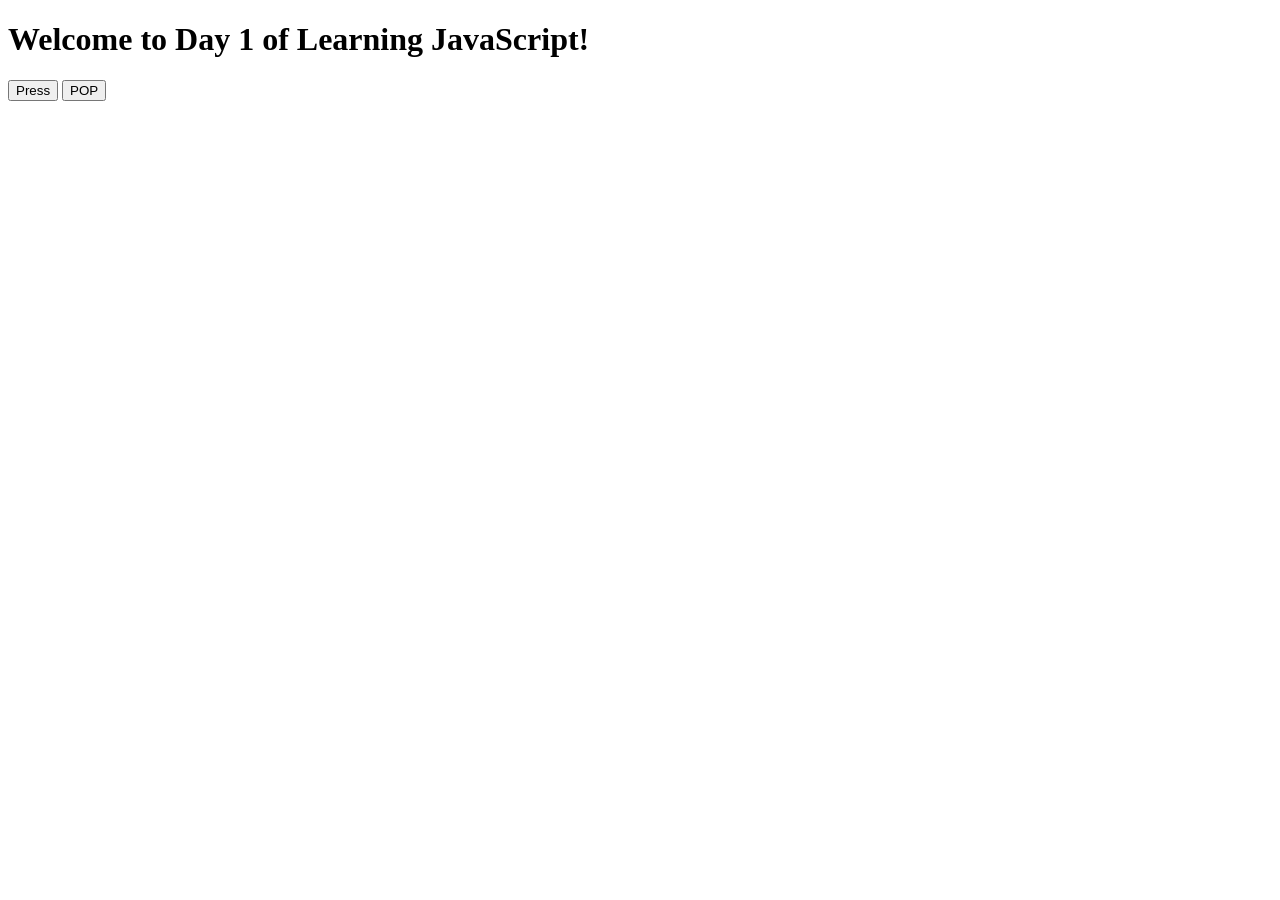
<file: Day1/index.html>
<!DOCTYPE html>

<html>
    <head>
        <title>DAY 1 of Learning JavaScript</title>
        
        </head>


        <body>
            <h1>Welcome to Day 1 of Learning JavaScript!</h1>
            
            <button onclick="hello()">Press</button>
            <button onclick="pop()">POP</button>
            <script>
                function hello(){
                    alert("Hello buddy");
                }
                function pop(){
                    alert("POP");
                }
                </script>
        </body>
</html>
</file>
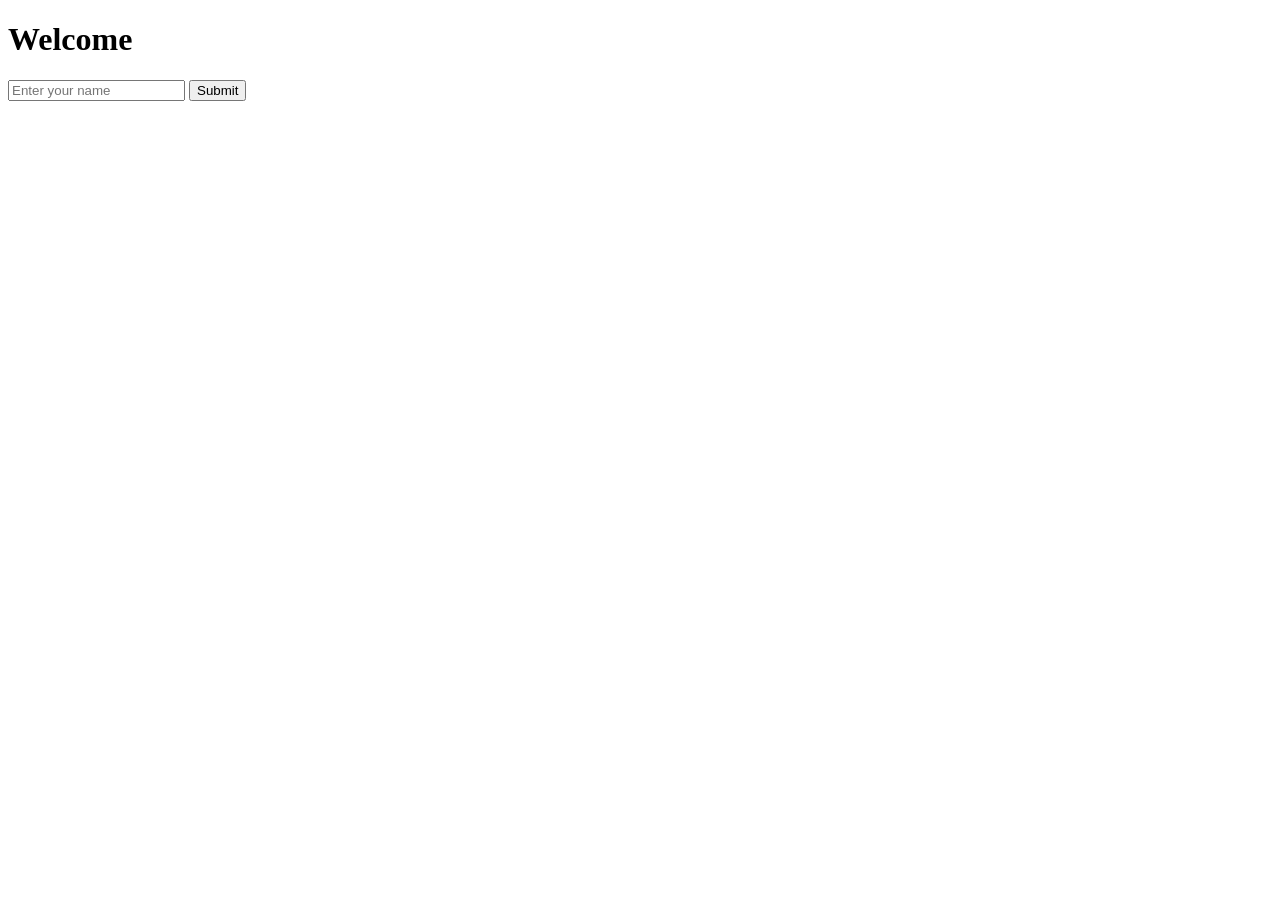
<file: Day10/index.html>
<!DOCTYPE html>
<html>
<head>
    <title>Simple App</title>
</head>
<body>

    <h1>Welcome</h1>

    <input type="text" id="name" placeholder="Enter your name">

    <button onclick="showMessage()">Submit</button>

    <p id="message"></p>

    <script src="script.js"></script>
</body>
</html>
</file>
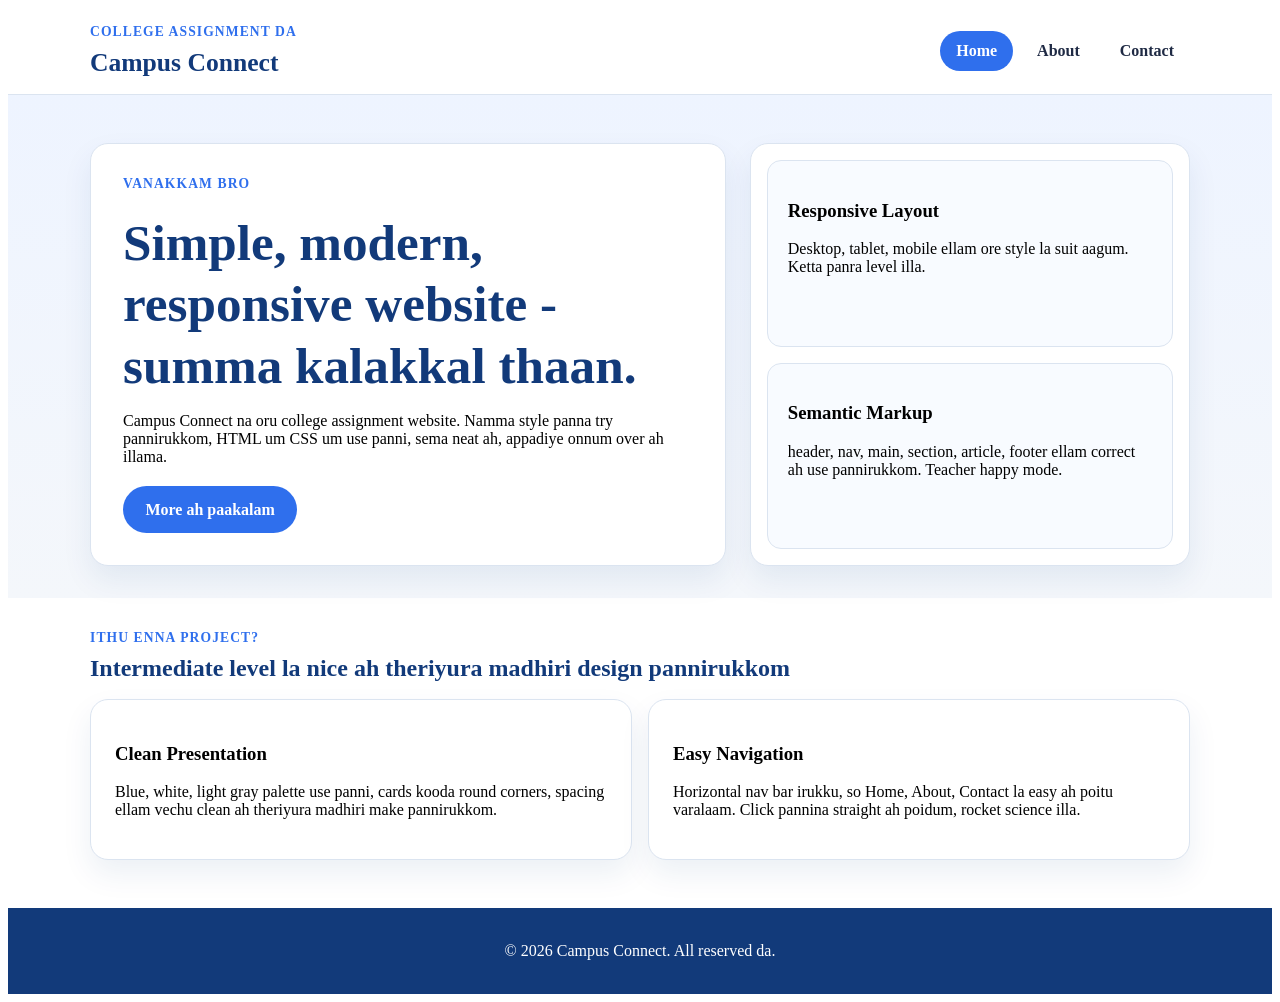
<file: Day3/index.html>
<!DOCTYPE html>
<html lang="en">
<head>
    <meta charset="UTF-8">
    <meta name="viewport" content="width=device-width, initial-scale=1.0">
    <meta name="description" content="Oru responsive multi-page college website HTML5 and CSS3 la build pannirukkom.">
    <title>Campus Connect | Home</title>
    <link rel="stylesheet" href="style.css">
</head>
<body>
    <header class="site-header">
        <div class="container header-bar">
            <div>
                <p class="eyebrow">College Assignment da</p>
                <h1 class="site-title">Campus Connect</h1>
            </div>
            <nav class="site-nav" aria-label="Primary navigation">
                <a href="index.html" class="active">Home</a>
                <a href="about.html">About</a>
                <a href="contact.html">Contact</a>
            </nav>
        </div>
    </header>

    <main>
        <section class="hero">
            <div class="container hero-grid">
                <article class="hero-content">
                    <p class="eyebrow">Vanakkam bro</p>
                    <h2>Simple, modern, responsive website - summa kalakkal thaan.</h2>
                    <p>
                        Campus Connect na oru college assignment website. Namma style panna try pannirukkom,
                        HTML um CSS um use panni, sema neat ah, appadiye onnum over ah illama.
                    </p>
                    <a href="about.html" class="button primary-button">More ah paakalam</a>
                </article>

                <aside class="hero-panel" aria-label="Website highlights">
                    <div class="stat-card">
                        <h3>Responsive Layout</h3>
                        <p>Desktop, tablet, mobile ellam ore style la suit aagum. Ketta panra level illa.</p>
                    </div>
                    <div class="stat-card">
                        <h3>Semantic Markup</h3>
                        <p>header, nav, main, section, article, footer ellam correct ah use pannirukkom. Teacher happy mode.</p>
                    </div>
                </aside>
            </div>
        </section>

        <section class="container content-section">
            <div class="section-heading">
                <p class="eyebrow">Ithu enna project?</p>
                <h2>Intermediate level la nice ah theriyura madhiri design pannirukkom</h2>
            </div>

            <div class="grid two-column-grid">
                <article class="card">
                    <h3>Clean Presentation</h3>
                    <p>
                        Blue, white, light gray palette use panni, cards kooda round corners, spacing ellam vechu
                        clean ah theriyura madhiri make pannirukkom.
                    </p>
                </article>
                <article class="card">
                    <h3>Easy Navigation</h3>
                    <p>
                        Horizontal nav bar irukku, so Home, About, Contact la easy ah poitu varalaam. Click pannina
                        straight ah poidum, rocket science illa.
                    </p>
                </article>
            </div>
        </section>
    </main>

    <footer class="site-footer">
        <div class="container">
            <p>&copy; 2026 Campus Connect. All reserved da.</p>
        </div>
    </footer>
</body>
</html>
</file>
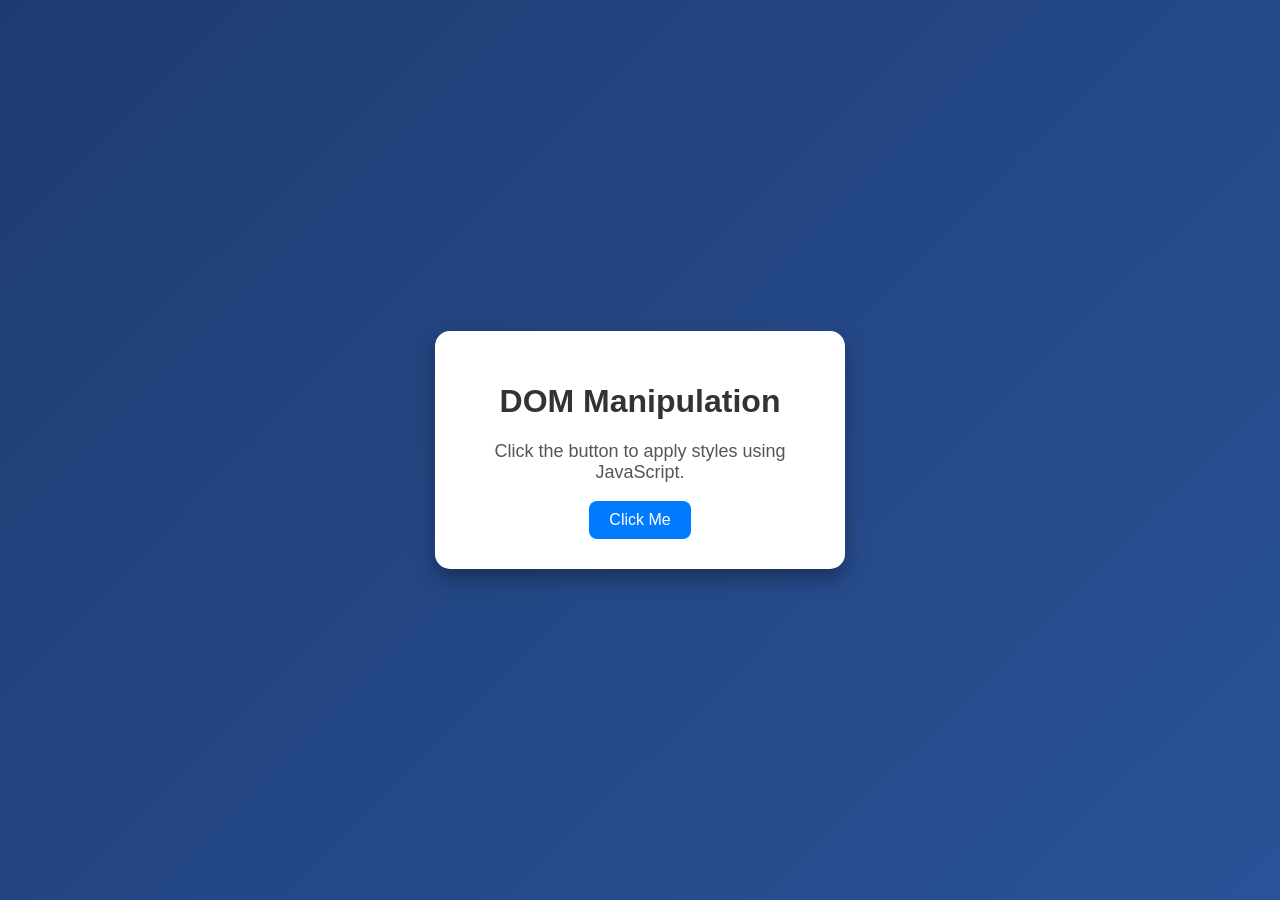
<file: Day7/index.html>
<!DOCTYPE html>
<html lang="en">
<head>
    <meta charset="UTF-8">
    <meta name="viewport" content="width=device-width, initial-scale=1.0">
    <title>DOM Styling using JavaScript</title>
</head>
<body>

    <div id="box">
        <h1 id="title">DOM Manipulation</h1>
        <p id="text">Click the button to apply styles using JavaScript.</p>
        <button id="btn">Click Me</button>
    </div>

    <script src="style.js"></script>
</body>
</html>
</file>
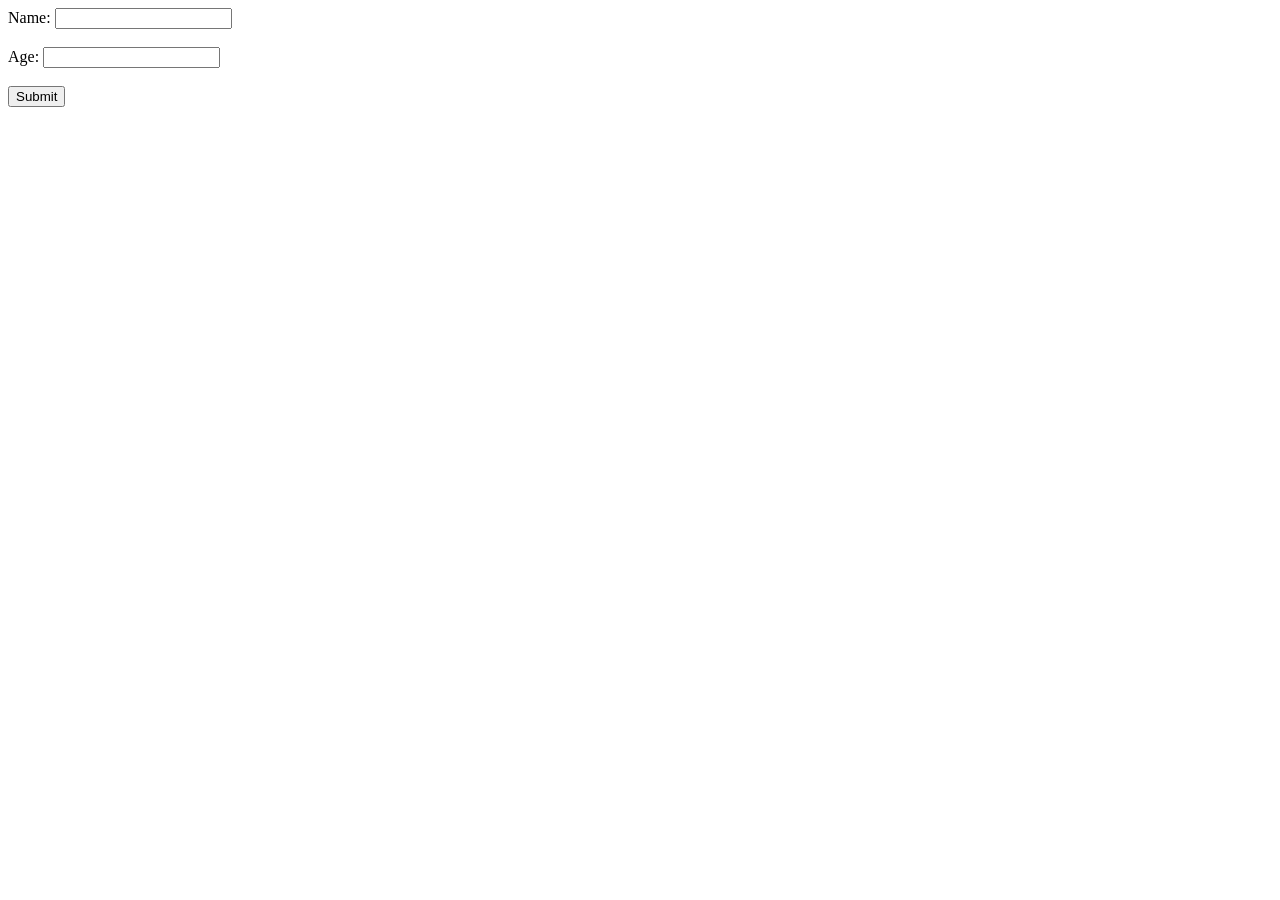
<file: Day8/index.html>
<!DOCTYPE html>
<html lang="en">
<head>
    <meta charset="UTF-8">
    <meta name="viewport" content="width=device-width, initial-scale=1.0">
    <title>Form Validation</title>
</head>
<body>
    <form onsubmit="return validate()">

        Name:
        <input type ="text" id="name">
        <br><br>
        Age:
        <input type="number" id="age">
        <br><br>
        <input type="submit" value="Submit">
    </form>

    <script src ="script.js"></script>
</body>
</html>
</file>
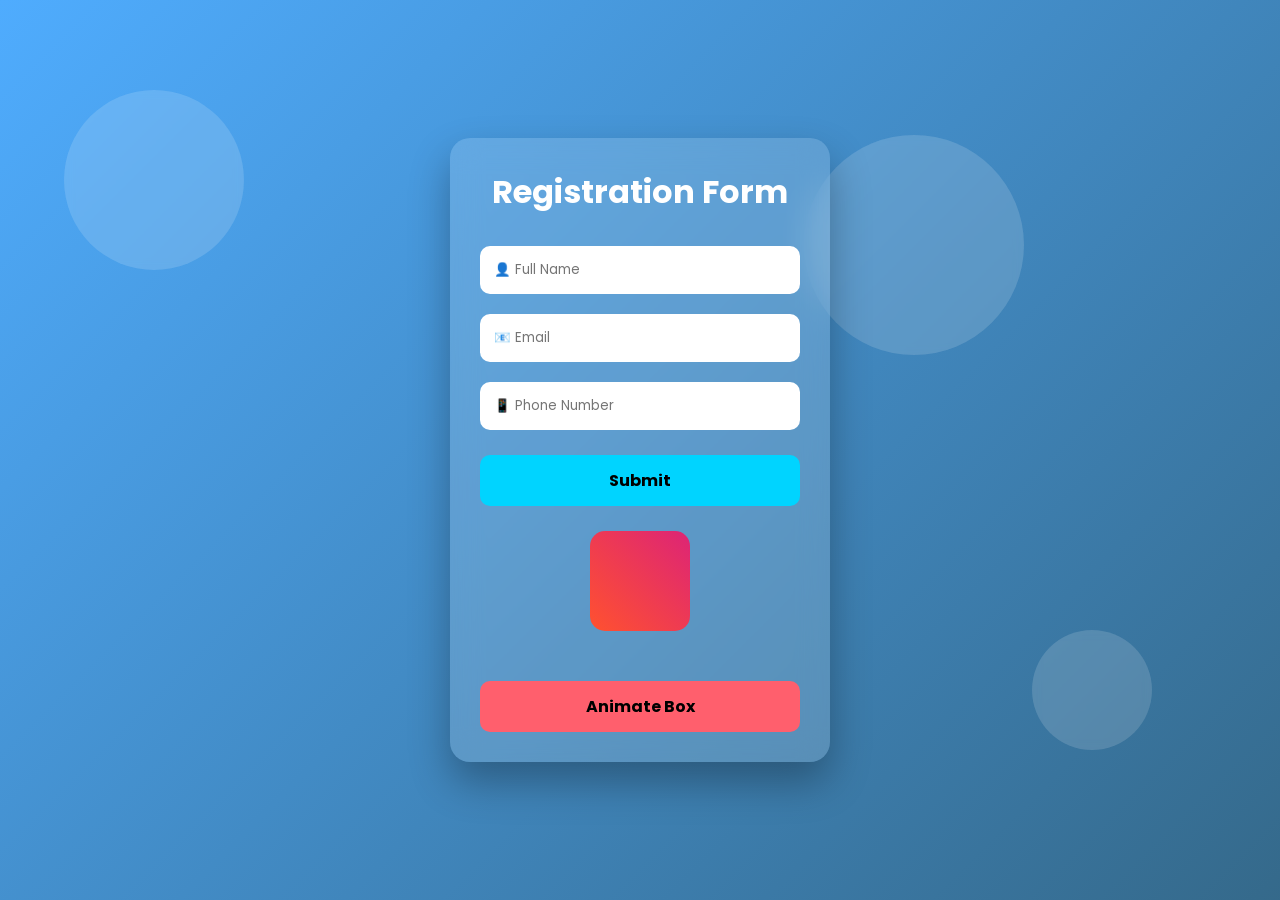
<file: Day9/index.html>
<!DOCTYPE html>
<html lang="en">
<head>
<meta charset="UTF-8">
<meta name="viewport" content="width=device-width, initial-scale=1.0">
<title>Interactive Form Validation</title>

<link rel="stylesheet" href="style.css">

<link rel="preconnect" href="https://fonts.googleapis.com">
<link href="https://fonts.googleapis.com/css2?family=Poppins:wght@300;500;700&display=swap" rel="stylesheet">

</head>

<body>

<div class="bg">
<div class="circle c1"></div>
<div class="circle c2"></div>
<div class="circle c3"></div>
</div>

<div class="container">

<h1>Registration Form</h1>

<form id="form" onsubmit="return validateForm()">

<input type="text" id="name" placeholder="👤 Full Name">

<input type="text" id="email" placeholder="📧 Email">

<input type="text" id="phone" placeholder="📱 Phone Number">

<button type="submit">Submit</button>

</form>

<p id="msg"></p>

<div id="box"></div>

<button class="btn2" onclick="toggleBox()">Animate Box</button>

</div>

<script src="script.js"></script>

</body>
</html>
</file>
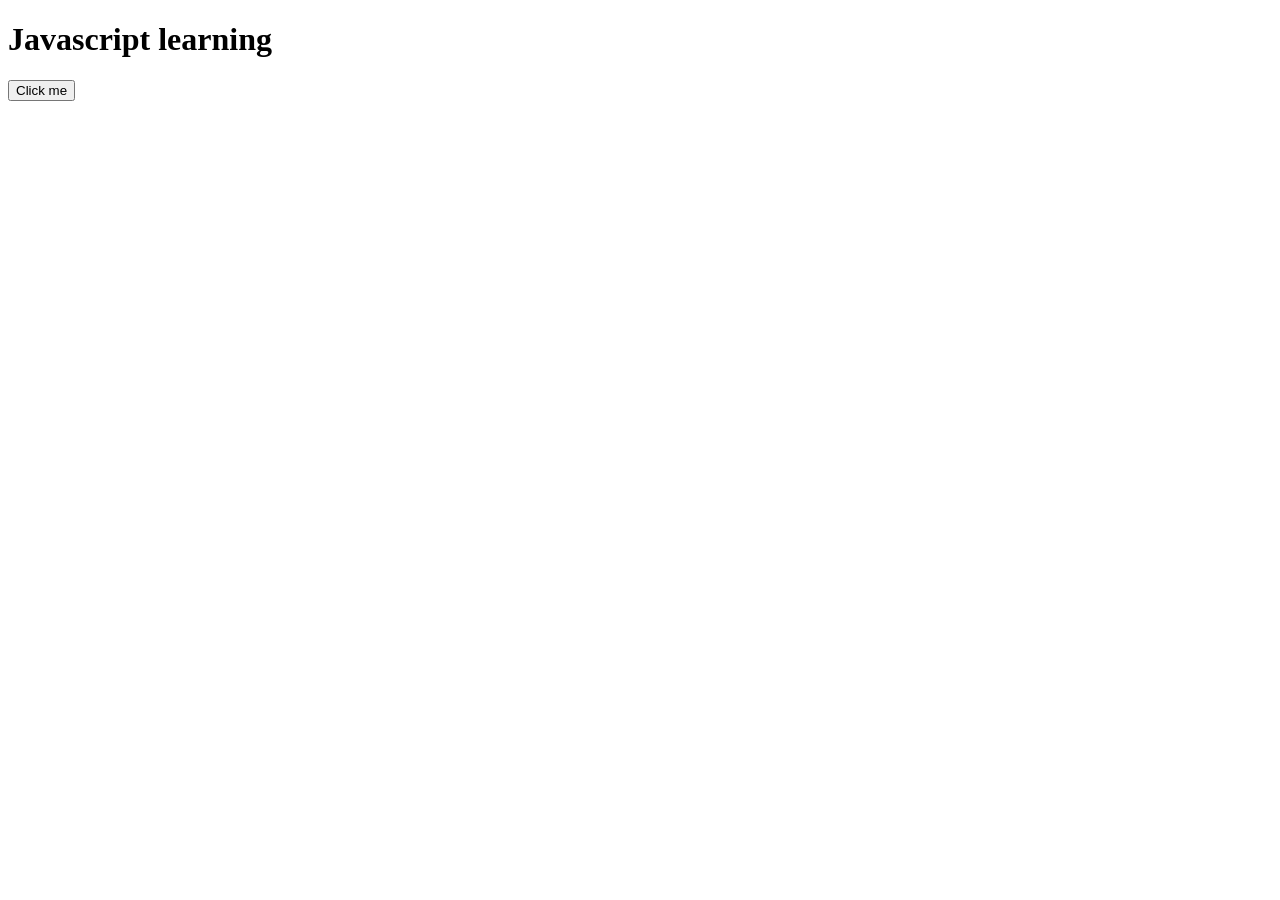
<file: Day2/day2.html>
<!DOCTYPE html>
<html lang="en">
<head>
    <meta charset="UTF-8">
    <meta name="viewport" content="width=device-width, initial-scale=1.0">
    <title>Document</title>
</head>
<body>
    <h1>Javascript learning</h1>

    <button onclick="input()"> Click me</button>
    <script>function input(){
        let name = prompt("What is your name?");
        alert("Hello"+name);
    }</script>

</body>
</html>
</file>
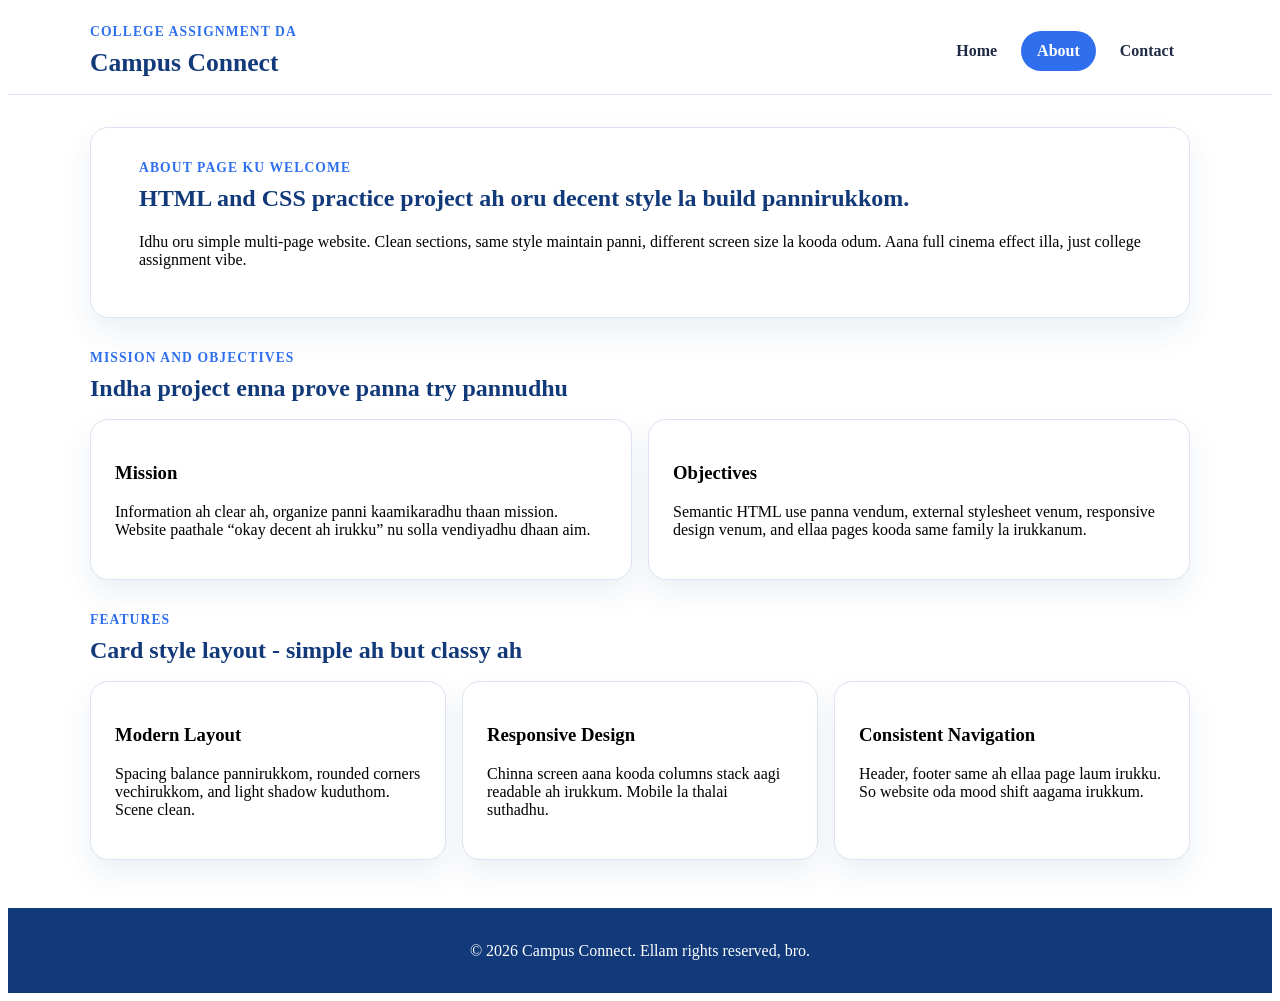
<file: Day3/about.html>
<!DOCTYPE html>
<html lang="en">
<head>
    <meta charset="UTF-8">
    <meta name="viewport" content="width=device-width, initial-scale=1.0">
    <meta name="description" content="Responsive Campus Connect college project oda About page, Thanglish style la.">
    <title>Campus Connect | About</title>
    <link rel="stylesheet" href="style.css">
</head>
<body>
    <header class="site-header">
        <div class="container header-bar">
            <div>
                <p class="eyebrow">College Assignment da</p>
                <h1 class="site-title">Campus Connect</h1>
            </div>
            <nav class="site-nav" aria-label="Primary navigation">
                <a href="index.html">Home</a>
                <a href="about.html" class="active">About</a>
                <a href="contact.html">Contact</a>
            </nav>
        </div>
    </header>

    <main>
        <section class="page-banner">
            <div class="container">
                <p class="eyebrow">About page ku welcome</p>
                <h2>HTML and CSS practice project ah oru decent style la build pannirukkom.</h2>
                <p>
                    Idhu oru simple multi-page website. Clean sections, same style maintain panni,
                    different screen size la kooda odum. Aana full cinema effect illa, just college assignment vibe.
                </p>
            </div>
        </section>

        <section class="container content-section">
            <div class="section-heading">
                <p class="eyebrow">Mission and objectives</p>
                <h2>Indha project enna prove panna try pannudhu</h2>
            </div>

            <div class="grid two-column-grid">
                <article class="card">
                    <h3>Mission</h3>
                    <p>
                        Information ah clear ah, organize panni kaamikaradhu thaan mission. Website paathale
                        “okay decent ah irukku” nu solla vendiyadhu dhaan aim.
                    </p>
                </article>
                <article class="card">
                    <h3>Objectives</h3>
                    <p>
                        Semantic HTML use panna vendum, external stylesheet venum, responsive design venum,
                        and ellaa pages kooda same family la irukkanum.
                    </p>
                </article>
            </div>
        </section>

        <section class="container content-section">
            <div class="section-heading">
                <p class="eyebrow">Features</p>
                <h2>Card style layout - simple ah but classy ah</h2>
            </div>

            <div class="grid feature-grid">
                <article class="feature-card">
                    <h3>Modern Layout</h3>
                    <p>Spacing balance pannirukkom, rounded corners vechirukkom, and light shadow kuduthom. Scene clean.</p>
                </article>
                <article class="feature-card">
                    <h3>Responsive Design</h3>
                    <p>Chinna screen aana kooda columns stack aagi readable ah irukkum. Mobile la thalai suthadhu.</p>
                </article>
                <article class="feature-card">
                    <h3>Consistent Navigation</h3>
                    <p>Header, footer same ah ellaa page laum irukku. So website oda mood shift aagama irukkum.</p>
                </article>
            </div>
        </section>
    </main>

    <footer class="site-footer">
        <div class="container">
            <p>&copy; 2026 Campus Connect. Ellam rights reserved, bro.</p>
        </div>
    </footer>
</body>
</html>
</file>
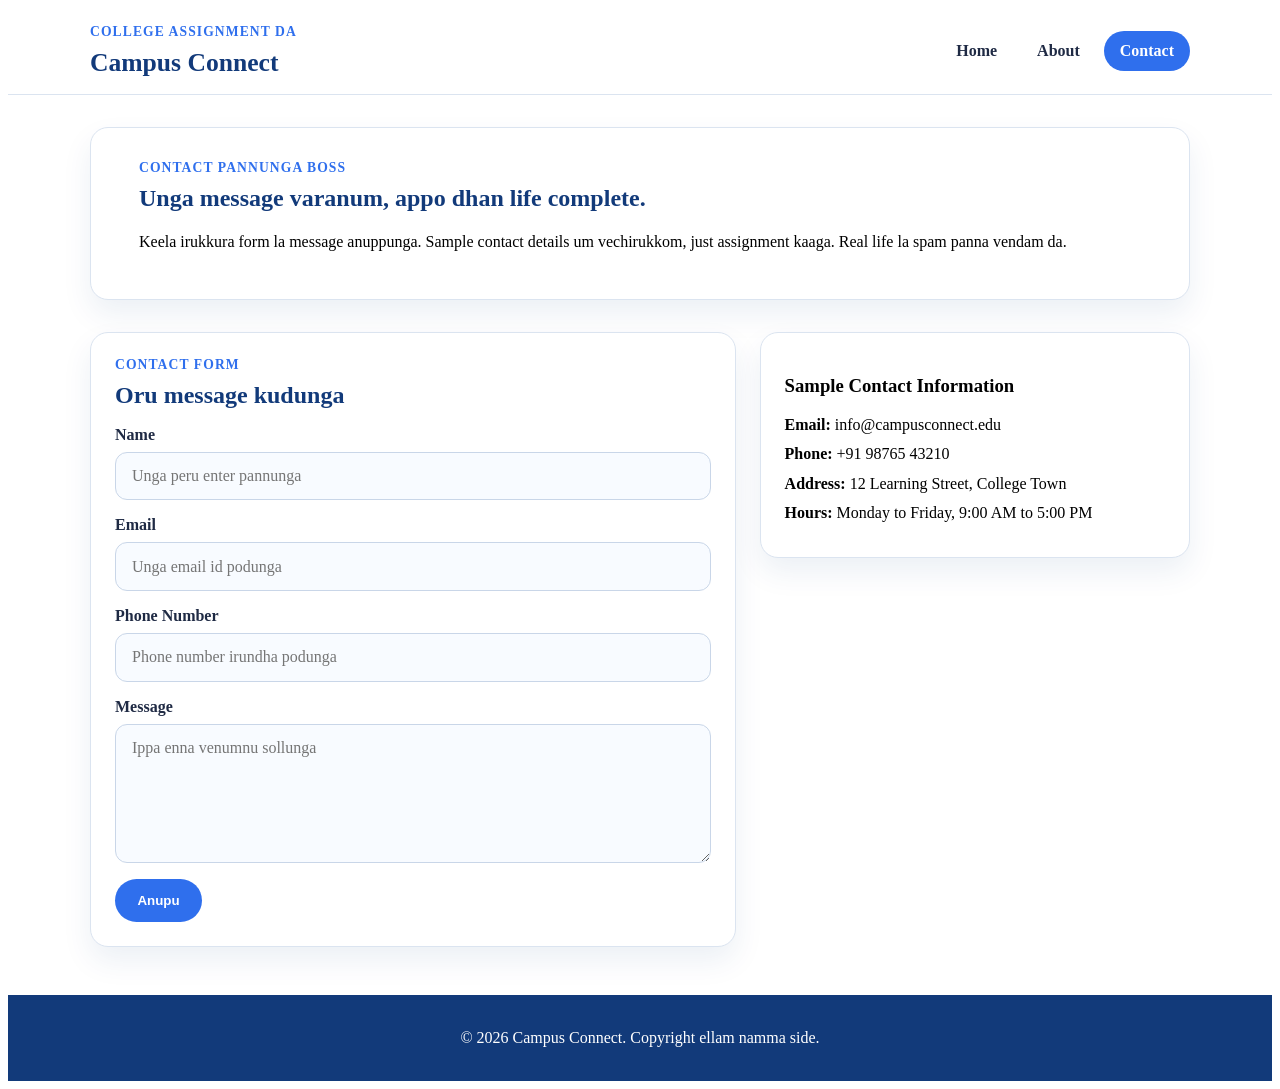
<file: Day3/contact.html>
<!DOCTYPE html>
<html lang="en">
<head>
    <meta charset="UTF-8">
    <meta name="viewport" content="width=device-width, initial-scale=1.0">
    <meta name="description" content="Campus Connect project oda contact page. Form um info um Thanglish la irukku.">
    <title>Campus Connect | Contact</title>
    <link rel="stylesheet" href="style.css">
</head>
<body>
    <header class="site-header">
        <div class="container header-bar">
            <div>
                <p class="eyebrow">College Assignment da</p>
                <h1 class="site-title">Campus Connect</h1>
            </div>
            <nav class="site-nav" aria-label="Primary navigation">
                <a href="index.html">Home</a>
                <a href="about.html">About</a>
                <a href="contact.html" class="active">Contact</a>
            </nav>
        </div>
    </header>

    <main>
        <section class="page-banner">
            <div class="container">
                <p class="eyebrow">Contact pannunga boss</p>
                <h2>Unga message varanum, appo dhan life complete.</h2>
                <p>
                    Keela irukkura form la message anuppunga. Sample contact details um vechirukkom,
                    just assignment kaaga. Real life la spam panna vendam da.
                </p>
            </div>
        </section>

        <section class="container content-section contact-layout">
            <article class="form-card">
                <div class="section-heading">
                    <p class="eyebrow">Contact form</p>
                    <h2>Oru message kudunga</h2>
                </div>

                <form action="#" method="post" class="contact-form">
                    <div class="form-group">
                        <label for="name">Name</label>
                        <input type="text" id="name" name="name" placeholder="Unga peru enter pannunga" required>
                    </div>

                    <div class="form-group">
                        <label for="email">Email</label>
                        <input type="email" id="email" name="email" placeholder="Unga email id podunga" required>
                    </div>

                    <div class="form-group">
                        <label for="phone">Phone Number</label>
                        <input type="tel" id="phone" name="phone" placeholder="Phone number irundha podunga">
                    </div>

                    <div class="form-group">
                        <label for="message">Message</label>
                        <textarea id="message" name="message" rows="6" placeholder="Ippa enna venumnu sollunga" required></textarea>
                    </div>

                    <button type="submit" class="button primary-button">Anupu</button>
                </form>
            </article>

            <aside class="contact-info card">
                <h3>Sample Contact Information</h3>
                <p><strong>Email:</strong> info@campusconnect.edu</p>
                <p><strong>Phone:</strong> +91 98765 43210</p>
                <p><strong>Address:</strong> 12 Learning Street, College Town</p>
                <p><strong>Hours:</strong> Monday to Friday, 9:00 AM to 5:00 PM</p>
            </aside>
        </section>
    </main>

    <footer class="site-footer">
        <div class="container">
            <p>&copy; 2026 Campus Connect. Copyright ellam namma side.</p>
        </div>
    </footer>
</body>
</html>
</file>
<file: Day3/style.css>
/* Base reset and shared layout */
* {
    box-sizing: border-box;
}

html {
    scroll-behavior: smooth;
}
D
body {
    margin: 0;
    font-family: Arial, Helvetica, sans-serif;
    color: #1f2a44;
    background:
        linear-gradient(rgba(244, 247, 251, 0.88), rgba(244, 247, 251, 0.88)),
        url("image.jpeg") center center / cover fixed no-repeat;
    line-height: 1.6;
}

a {
    color: inherit;
    text-decoration: none;
}

img {
    max-width: 100%;
    display: block;
}

.container {
    width: min(1100px, calc(100% - 2rem));
    margin: 0 auto;
}

.eyebrow {
    margin: 0 0 0.5rem;
    font-size: 0.85rem;
    font-weight: 700;
    letter-spacing: 0.08em;
    text-transform: uppercase;
    color: #2f6fed;
}

.site-header {
    background: #ffffff;
    border-bottom: 1px solid #dbe4f0;
    position: sticky;
    top: 0;
    z-index: 10;
}

.header-bar {
    display: flex;
    align-items: center;
    justify-content: space-between;
    gap: 1rem;
    padding: 1rem 0;
}

.site-title {
    margin: 0;
    color: #123a7a;
    font-size: clamp(1.5rem, 2vw, 2rem);
}

.site-nav {
    display: flex;
    flex-wrap: wrap;
    gap: 0.5rem;
}

.site-nav a {
    padding: 0.7rem 1rem;
    border-radius: 999px;
    font-weight: 700;
    color: #1f2a44;
    transition: background-color 0.2s ease, color 0.2s ease;
}

.site-nav a:hover,
.site-nav a.active {
    background: #2f6fed;
    color: #ffffff;
}

.hero {
    padding: 3rem 0 2rem;
    background: linear-gradient(180deg, #eef4ff 0%, #f4f7fb 100%);
}

.hero-grid {
    display: grid;
    grid-template-columns: 1.3fr 0.9fr;
    gap: 1.5rem;
    align-items: stretch;
}

.hero-content,
.hero-panel,
.card,
.feature-card,
.form-card,
.contact-info,
.page-banner {
    background: #ffffff;
    border: 1px solid #dbe4f0;
    border-radius: 18px;
    box-shadow: 0 14px 30px rgba(18, 58, 122, 0.08);
}

.hero-content {
    padding: 2rem;
}

.hero-content h2,
.page-banner h2,
.section-heading h2 {
    margin-top: 0;
    color: #123a7a;
    line-height: 1.2;
}

.hero-content h2 {
    font-size: clamp(2rem, 4vw, 3.2rem);
    margin-bottom: 1rem;
}

.hero-content p {
    margin-bottom: 1.25rem;
}

.hero-panel {
    display: grid;
    gap: 1rem;
    padding: 1rem;
}

.stat-card {
    padding: 1.25rem;
    border-radius: 14px;
    background: #f8fbff;
    border: 1px solid #dbe4f0;
}

.content-section {
    padding: 2rem 0 0;
}

.section-heading {
    margin-bottom: 1rem;
}

.section-heading h2 {
    margin-bottom: 0;
}

.grid {
    display: grid;
    gap: 1rem;
}

.two-column-grid {
    grid-template-columns: repeat(2, minmax(0, 1fr));
}

.feature-grid {
    grid-template-columns: repeat(3, minmax(0, 1fr));
}

.card,
.feature-card {
    padding: 1.5rem;
}

.page-banner {
    width: min(1100px, calc(100% - 2rem));
    margin: 2rem auto 0;
    padding: 2rem;
}

.contact-layout {
    display: grid;
    grid-template-columns: 1.2fr 0.8fr;
    gap: 1.5rem;
    align-items: start;
}

.form-card {
    padding: 1.5rem;
}

.contact-form {
    display: grid;
    gap: 1rem;
}

.form-group {
    display: grid;
    gap: 0.5rem;
}

.form-group label {
    font-weight: 700;
    color: #1f2a44;
}

input,
textarea {
    width: 100%;
    padding: 0.9rem 1rem;
    border: 1px solid #c9d6e8;
    border-radius: 12px;
    font: inherit;
    background: #f8fbff;
    color: #1f2a44;
}

input:focus,
textarea:focus {
    outline: 3px solid rgba(47, 111, 237, 0.18);
    border-color: #2f6fed;
}

.button {
    display: inline-block;
    padding: 0.9rem 1.4rem;
    border-radius: 999px;
    border: 0;
    font-weight: 700;
    cursor: pointer;
    transition: transform 0.2s ease, background-color 0.2s ease;
}

.primary-button {
    background: #2f6fed;
    color: #ffffff;
    width: fit-content;
}

.button:hover {
    transform: translateY(-1px);
}

.primary-button:hover {
    background: #2458bb;
}

.contact-info p {
    margin: 0.7rem 0;
}

.site-footer {
    margin-top: 3rem;
    background: #123a7a;
    color: #ffffff;
    text-align: center;
    padding: 1.1rem 0;
}

/* Responsive layout */
@media (max-width: 900px) {
    .hero-grid,
    .contact-layout,
    .two-column-grid,
    .feature-grid {
        grid-template-columns: 1fr;
    }

    .header-bar {
        flex-direction: column;
        align-items: flex-start;
    }
}

@media (max-width: 600px) {
    .container,
    .page-banner {
        width: min(100% - 1rem, 1000px);
    }

    .hero,
    .content-section {
        padding-top: 1.25rem;
    }

    .hero-content,
    .hero-panel,
    .card,
    .feature-card,
    .form-card,
    .contact-info,
    .page-banner {
        border-radius: 14px;
    }

    .site-nav {
        width: 100%;
    }

    .site-nav a {
        flex: 1 1 auto;
        text-align: center;
    }
}
</file>
<file: Day9/style.css>
*{
margin:0;
padding:0;
box-sizing:border-box;
font-family:Poppins,sans-serif;
}

body{

height:100vh;

display:flex;
justify-content:center;
align-items:center;

background:linear-gradient(-45deg,#0f2027,#203a43,#2c5364,#4facfe);
background-size:400% 400%;

animation:bg 10s infinite;
overflow:hidden;

}

@keyframes bg{

0%{background-position:0% 50%;}
50%{background-position:100% 50%;}
100%{background-position:0% 50%;}

}

.circle{

position:absolute;
border-radius:50%;
background:rgba(255,255,255,.15);
backdrop-filter:blur(5px);

animation:float 8s infinite ease-in-out;

}

.c1{
width:180px;
height:180px;
left:5%;
top:10%;
}

.c2{
width:120px;
height:120px;
right:10%;
top:70%;
animation-delay:2s;
}

.c3{
width:220px;
height:220px;
right:20%;
top:15%;
animation-delay:4s;
}

@keyframes float{

50%{
transform:translateY(-40px);
}

}

.container{

width:380px;

padding:30px;

background:rgba(255,255,255,.15);

backdrop-filter:blur(15px);

border-radius:20px;

box-shadow:0 20px 40px rgba(0,0,0,.3);

text-align:center;

animation:pop .8s;

}

@keyframes pop{

from{
transform:scale(.6);
opacity:0;
}

to{
transform:scale(1);
opacity:1;
}

}

h1{

color:white;
margin-bottom:20px;

}

input{

width:100%;

padding:14px;

margin:10px 0;

border:none;

border-radius:10px;

outline:none;

transition:.4s;

}

input:focus{

transform:scale(1.04);

box-shadow:0 0 15px cyan;

}

button{

width:100%;

padding:13px;

border:none;

border-radius:10px;

cursor:pointer;

margin-top:15px;

background:#00d4ff;

font-size:16px;

font-weight:bold;

transition:.4s;

}

button:hover{

background:#00ffa2;

transform:scale(1.05);

}

.btn2{

margin-top:25px;

background:#ff5f6d;

}

.btn2:hover{

background:#ffc371;

}

#msg{

margin-top:20px;

font-weight:bold;

font-size:18px;

color:#00ffae;

}

#box{

margin:25px auto;

width:100px;

height:100px;

border-radius:15px;

background:linear-gradient(45deg,#ff512f,#dd2476);

transition:1s;

}

.move{

transform:translateX(150px)
rotate(360deg)
scale(1.2);

border-radius:50%;

}
</file>
